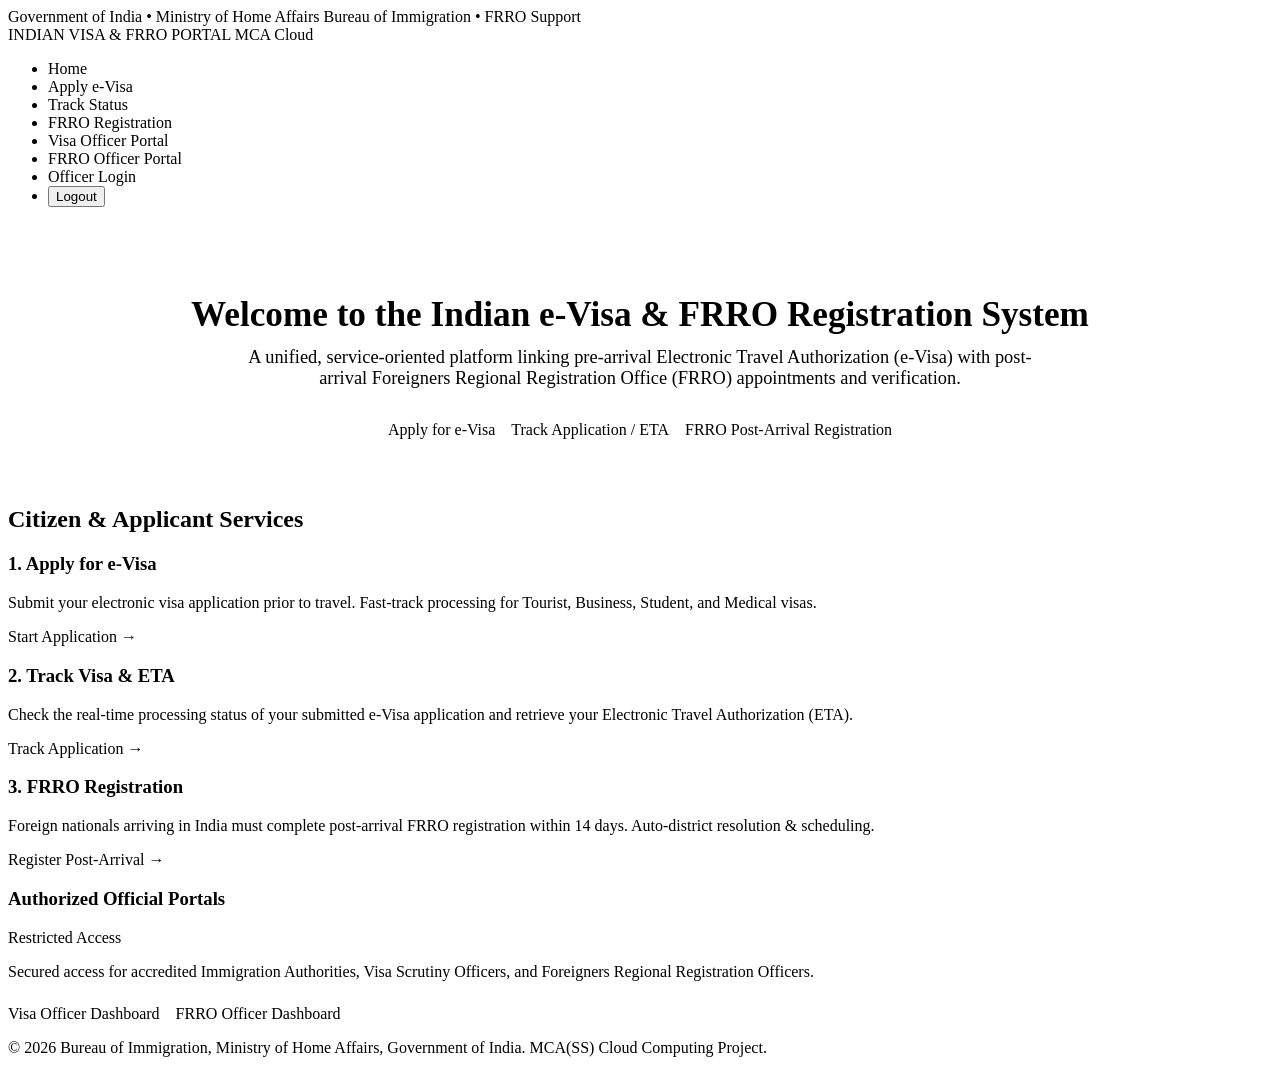
<file: web-dashboard/src/main/resources/templates/index.html>
<!DOCTYPE html>
<html xmlns:th="http://www.thymeleaf.org"
      xmlns:sec="http://www.thymeleaf.org/extras/spring-security">
<head>
    <meta charset="UTF-8">
    <meta name="viewport" content="width=device-width, initial-scale=1.0">
    <title>Indian e-Visa & FRRO Portal</title>
    <link rel="stylesheet" th:href="@{/css/style.css}">
</head>
<body>
<header>
    <div class="header-top">
        <span>Government of India &bull; Ministry of Home Affairs</span>
        <span>Bureau of Immigration &bull; FRRO Support</span>
    </div>
    <div class="navbar">
        <a th:href="@{/}" class="brand">
            <span>INDIAN VISA & FRRO PORTAL</span>
            <span class="brand-badge">MCA Cloud</span>
        </a>
        <ul class="nav-links">
            <li><a th:href="@{/}" class="active">Home</a></li>
            <li><a th:href="@{/apply}">Apply e-Visa</a></li>
            <li><a th:href="@{/track}">Track Status</a></li>
            <li><a th:href="@{/register}">FRRO Registration</a></li>
            <li sec:authorize="hasRole('VISA_OFFICER')">
                <a th:href="@{/visa-officer}">Visa Officer Portal</a>
            </li>
            <li sec:authorize="hasRole('FRRO_OFFICER')">
                <a th:href="@{/frro}">FRRO Officer Portal</a>
            </li>
            <li sec:authorize="!isAuthenticated()">
                <a th:href="@{/login}" class="btn-login">Officer Login</a>
            </li>
            <li sec:authorize="isAuthenticated()">
                <form th:action="@{/logout}" method="post" style="display:inline;">
                    <button type="submit" class="btn btn-sm btn-secondary">Logout</button>
                </form>
            </li>
        </ul>
    </div>
</header>

<main>
    <div class="card" style="text-align: center; padding: 3rem 1.5rem;">
        <h1 style="color: var(--primary); margin-bottom: 0.75rem; font-size: 2.2rem;">Welcome to the Indian e-Visa & FRRO Registration System</h1>
        <p style="color: var(--text-muted); font-size: 1.15rem; max-width: 800px; margin: 0 auto 2rem auto;">
            A unified, service-oriented platform linking pre-arrival Electronic Travel Authorization (e-Visa)
            with post-arrival Foreigners Regional Registration Office (FRRO) appointments and verification.
        </p>
        <div style="display: flex; gap: 1rem; justify-content: center; flex-wrap: wrap;">
            <a th:href="@{/apply}" class="btn btn-primary">Apply for e-Visa</a>
            <a th:href="@{/track}" class="btn btn-secondary">Track Application / ETA</a>
            <a th:href="@{/register}" class="btn btn-success">FRRO Post-Arrival Registration</a>
        </div>
    </div>

    <h2 style="color: var(--primary); margin-bottom: 1.25rem;">Citizen & Applicant Services</h2>
    <div class="grid-3">
        <div class="portal-box">
            <div>
                <h3>1. Apply for e-Visa</h3>
                <p>Submit your electronic visa application prior to travel. Fast-track processing for Tourist, Business, Student, and Medical visas.</p>
            </div>
            <a th:href="@{/apply}" class="btn btn-primary">Start Application &rarr;</a>
        </div>

        <div class="portal-box">
            <div>
                <h3>2. Track Visa & ETA</h3>
                <p>Check the real-time processing status of your submitted e-Visa application and retrieve your Electronic Travel Authorization (ETA).</p>
            </div>
            <a th:href="@{/track}" class="btn btn-secondary">Track Application &rarr;</a>
        </div>

        <div class="portal-box">
            <div>
                <h3>3. FRRO Registration</h3>
                <p>Foreign nationals arriving in India must complete post-arrival FRRO registration within 14 days. Auto-district resolution & scheduling.</p>
            </div>
            <a th:href="@{/register}" class="btn btn-success">Register Post-Arrival &rarr;</a>
        </div>
    </div>

    <div class="card">
        <div class="card-header">
            <h3 class="card-title">Authorized Official Portals</h3>
            <span class="badge badge-submitted">Restricted Access</span>
        </div>
        <p style="color: var(--text-muted); margin-bottom: 1.5rem;">
            Secured access for accredited Immigration Authorities, Visa Scrutiny Officers, and Foreigners Regional Registration Officers.
        </p>
        <div style="display: flex; gap: 1rem; flex-wrap: wrap;">
            <a th:href="@{/visa-officer}" class="btn btn-primary">Visa Officer Dashboard</a>
            <a th:href="@{/frro}" class="btn btn-secondary">FRRO Officer Dashboard</a>
        </div>
    </div>
</main>

<footer>
    <p>&copy; 2026 Bureau of Immigration, Ministry of Home Affairs, Government of India. MCA(SS) Cloud Computing Project.</p>
</footer>
</body>
</html>
</file>
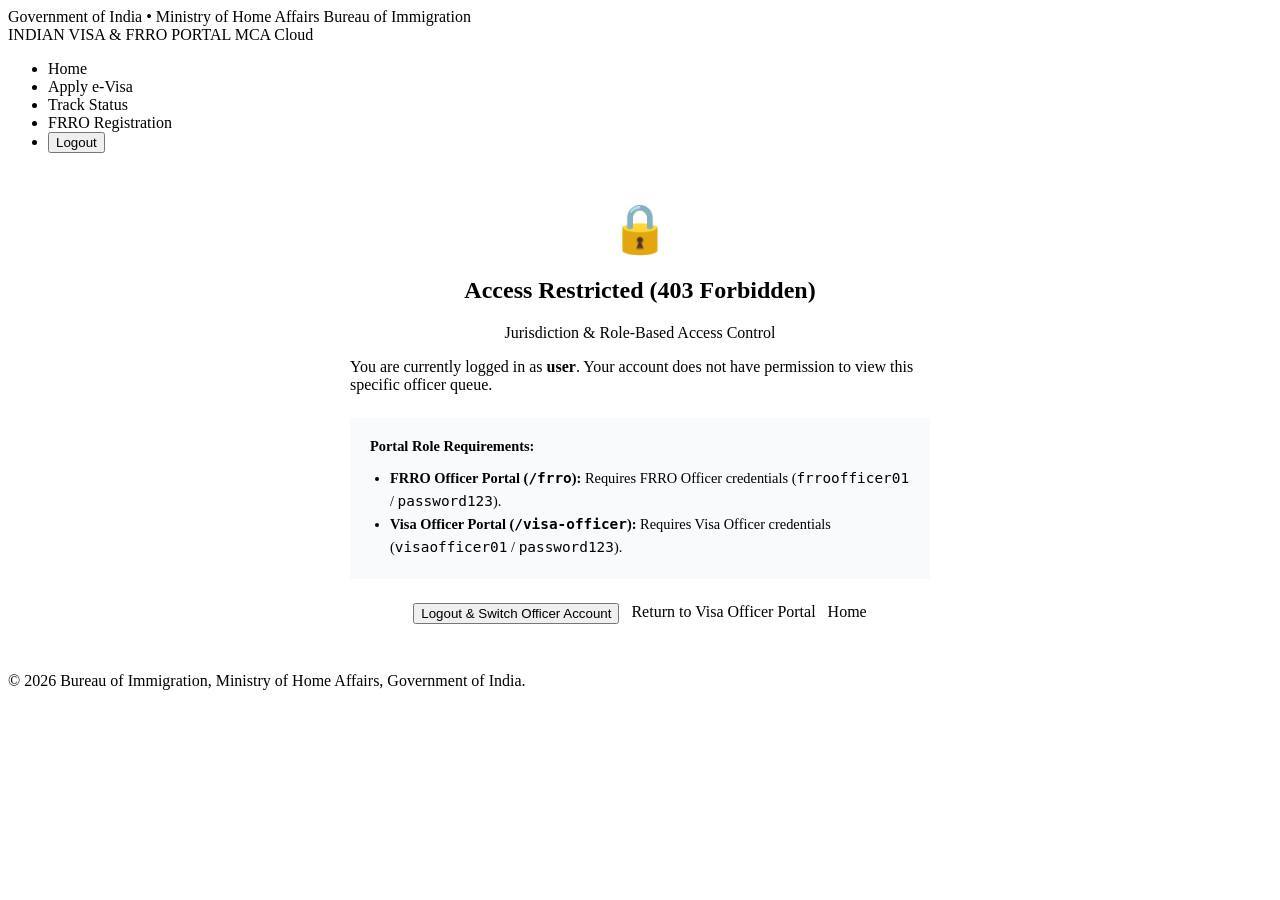
<file: web-dashboard/src/main/resources/templates/access-denied.html>
<!DOCTYPE html>
<html xmlns:th="http://www.thymeleaf.org">
<head>
    <meta charset="UTF-8">
    <meta name="viewport" content="width=device-width, initial-scale=1.0">
    <title>Access Restricted (403) — Indian Visa & FRRO Portal</title>
    <link rel="stylesheet" th:href="@{/css/style.css}">
</head>
<body>
<header>
    <div class="header-top">
        <span>Government of India &bull; Ministry of Home Affairs</span>
        <span>Bureau of Immigration</span>
    </div>
    <div class="navbar">
        <a th:href="@{/}" class="brand">
            <span>INDIAN VISA & FRRO PORTAL</span>
            <span class="brand-badge">MCA Cloud</span>
        </a>
        <ul class="nav-links">
            <li><a th:href="@{/}">Home</a></li>
            <li><a th:href="@{/apply}">Apply e-Visa</a></li>
            <li><a th:href="@{/track}">Track Status</a></li>
            <li><a th:href="@{/register}">FRRO Registration</a></li>
            <li>
                <form th:action="@{/logout}" method="post" style="display:inline;">
                    <button type="submit" class="btn btn-sm btn-secondary">Logout</button>
                </form>
            </li>
        </ul>
    </div>
</header>

<main>
    <div style="max-width: 580px; margin: 3rem auto;">
        <div class="card" style="border-top: 4px solid var(--danger);">
            <div class="card-header" style="text-align: center; display: block;">
                <div style="font-size: 3rem; margin-bottom: 0.5rem;">&#128274;</div>
                <h2 class="card-title" style="color: var(--danger);">Access Restricted (403 Forbidden)</h2>
                <p class="card-desc">Jurisdiction & Role-Based Access Control</p>
            </div>

            <div class="alert alert-danger" style="margin-bottom: 1.5rem;">
                <p style="margin: 0;">
                    You are currently logged in as <strong th:text="${username ?: 'an authorized officer'}">user</strong>.
                    Your account does not have permission to view this specific officer queue.
                </p>
            </div>

            <div style="background: #f8fafc; border: 1px solid var(--border-color); border-radius: var(--radius); padding: 1.25rem; margin-bottom: 1.5rem; font-size: 0.9rem;">
                <p style="margin: 0 0 0.75rem 0; font-weight: 600; color: var(--text-color);">Portal Role Requirements:</p>
                <ul style="margin: 0; padding-left: 1.25rem; color: var(--text-muted); line-height: 1.6;">
                    <li><strong>FRRO Officer Portal (<code>/frro</code>):</strong> Requires FRRO Officer credentials (<code>frroofficer01</code> / <code>password123</code>).</li>
                    <li><strong>Visa Officer Portal (<code>/visa-officer</code>):</strong> Requires Visa Officer credentials (<code>visaofficer01</code> / <code>password123</code>).</li>
                </ul>
            </div>

            <div style="display: flex; gap: 0.75rem; justify-content: center; flex-wrap: wrap;">
                <form th:action="@{/logout}" method="post" style="display:inline;">
                    <button type="submit" class="btn btn-primary">
                        Logout & Switch Officer Account
                    </button>
                </form>

                <a th:if="${isVisaOfficer}" th:href="@{/visa-officer}" class="btn btn-secondary">
                    Return to Visa Officer Portal
                </a>

                <a th:href="@{/}" class="btn btn-secondary">
                    Home
                </a>
            </div>
        </div>
    </div>
</main>

<footer>
    <p>&copy; 2026 Bureau of Immigration, Ministry of Home Affairs, Government of India.</p>
</footer>
</body>
</html>
</file>
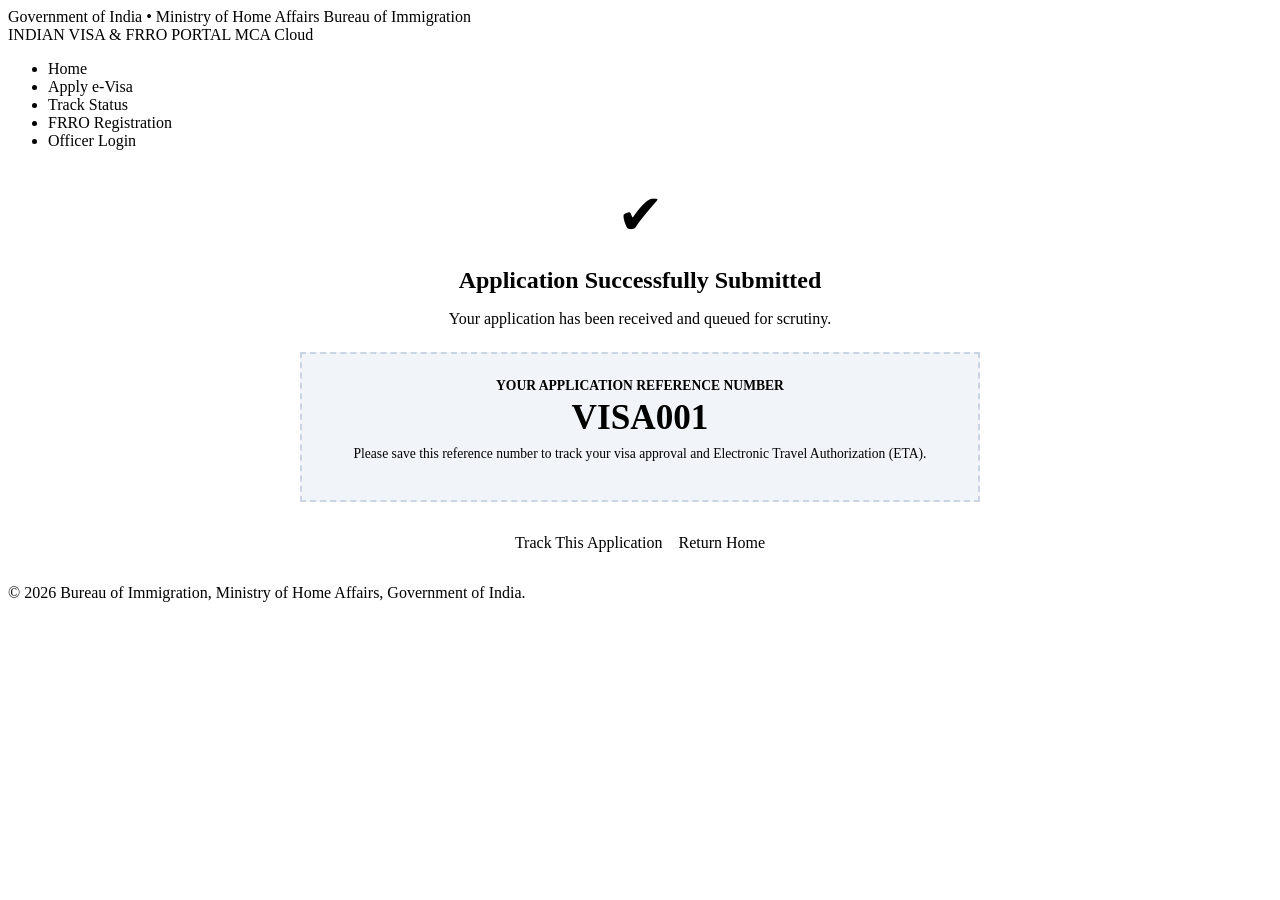
<file: web-dashboard/src/main/resources/templates/apply-success.html>
<!DOCTYPE html>
<html xmlns:th="http://www.thymeleaf.org">
<head>
    <meta charset="UTF-8">
    <meta name="viewport" content="width=device-width, initial-scale=1.0">
    <title>Application Submitted — Indian e-Visa</title>
    <link rel="stylesheet" th:href="@{/css/style.css}">
</head>
<body>
<header>
    <div class="header-top">
        <span>Government of India &bull; Ministry of Home Affairs</span>
        <span>Bureau of Immigration</span>
    </div>
    <div class="navbar">
        <a th:href="@{/}" class="brand">
            <span>INDIAN VISA & FRRO PORTAL</span>
            <span class="brand-badge">MCA Cloud</span>
        </a>
        <ul class="nav-links">
            <li><a th:href="@{/}">Home</a></li>
            <li><a th:href="@{/apply}" class="active">Apply e-Visa</a></li>
            <li><a th:href="@{/track}">Track Status</a></li>
            <li><a th:href="@{/register}">FRRO Registration</a></li>
            <li><a th:href="@{/login}" class="btn-login">Officer Login</a></li>
        </ul>
    </div>
</header>

<main>
    <div class="card" style="max-width: 680px; margin: 2rem auto; text-align: center;">
        <div style="font-size: 3.5rem; color: var(--success); margin-bottom: 1rem;">&#10004;</div>
        <h2 style="color: var(--primary); margin-bottom: 0.5rem;">Application Successfully Submitted</h2>
        <p style="color: var(--text-muted); margin-bottom: 1.5rem;" th:text="${successMessage}">
            Your application has been received and queued for scrutiny.
        </p>

        <div style="background: #f1f5f9; border: 2px dashed #cbd5e1; border-radius: var(--radius); padding: 1.5rem; margin-bottom: 2rem;">
            <div style="font-size: 0.85rem; text-transform: uppercase; color: var(--text-muted); font-weight: 700;">
                Your Application Reference Number
            </div>
            <div style="font-size: 2.2rem; font-weight: 800; color: var(--primary); margin-top: 0.25rem;" th:text="${applicationId}">
                VISA001
            </div>
            <p style="font-size: 0.85rem; color: var(--text-muted); margin-top: 0.5rem;">
                Please save this reference number to track your visa approval and Electronic Travel Authorization (ETA).
            </p>
        </div>

        <div style="display: flex; gap: 1rem; justify-content: center;">
            <a th:href="@{/track(id=${applicationId})}" class="btn btn-primary">Track This Application</a>
            <a th:href="@{/}" class="btn btn-secondary">Return Home</a>
        </div>
    </div>
</main>

<footer>
    <p>&copy; 2026 Bureau of Immigration, Ministry of Home Affairs, Government of India.</p>
</footer>
</body>
</html>
</file>
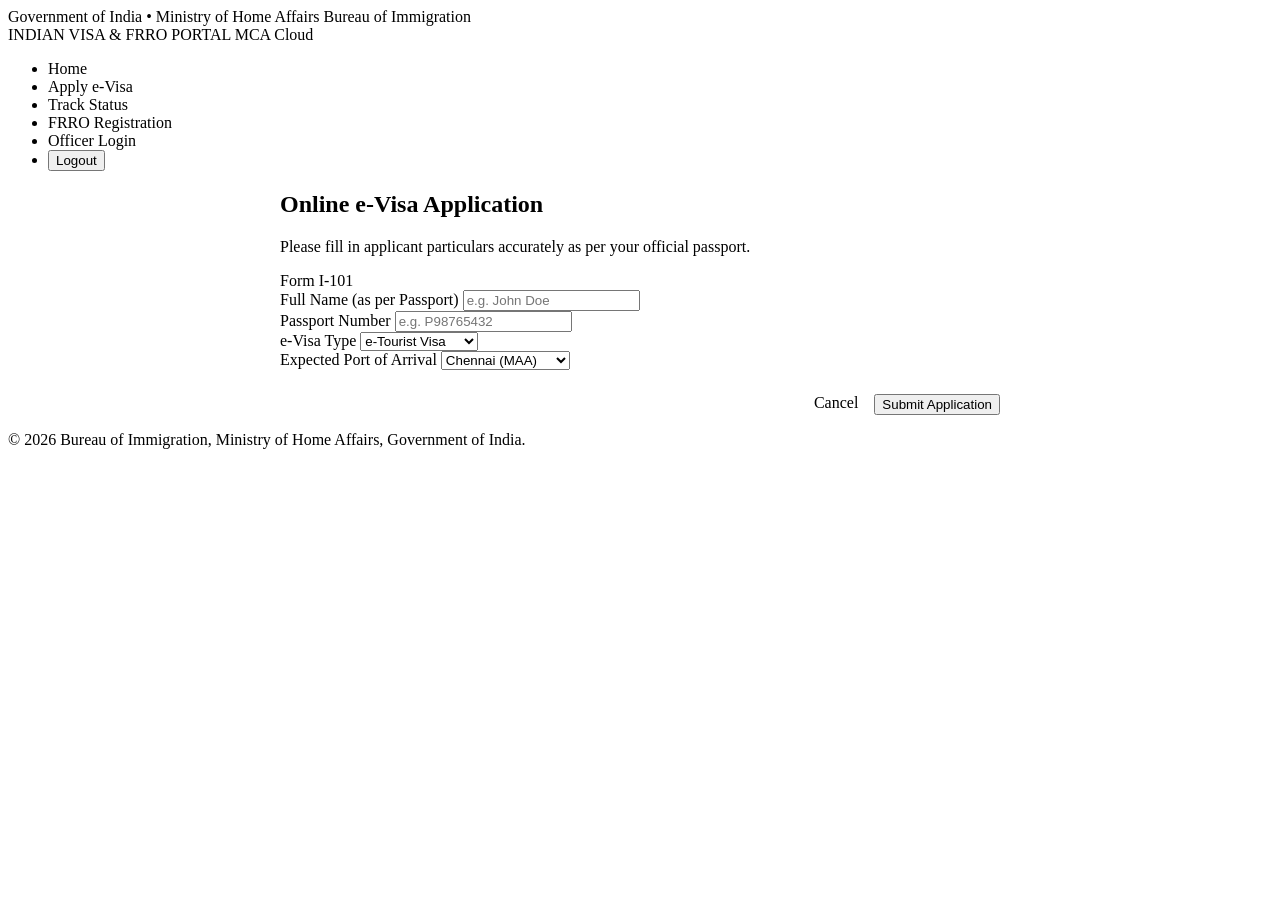
<file: web-dashboard/src/main/resources/templates/apply.html>
<!DOCTYPE html>
<html xmlns:th="http://www.thymeleaf.org"
      xmlns:sec="http://www.thymeleaf.org/extras/spring-security">
<head>
    <meta charset="UTF-8">
    <meta name="viewport" content="width=device-width, initial-scale=1.0">
    <title>Apply for Indian e-Visa</title>
    <link rel="stylesheet" th:href="@{/css/style.css}">
</head>
<body>
<header>
    <div class="header-top">
        <span>Government of India &bull; Ministry of Home Affairs</span>
        <span>Bureau of Immigration</span>
    </div>
    <div class="navbar">
        <a th:href="@{/}" class="brand">
            <span>INDIAN VISA & FRRO PORTAL</span>
            <span class="brand-badge">MCA Cloud</span>
        </a>
        <ul class="nav-links">
            <li><a th:href="@{/}">Home</a></li>
            <li><a th:href="@{/apply}" class="active">Apply e-Visa</a></li>
            <li><a th:href="@{/track}">Track Status</a></li>
            <li><a th:href="@{/register}">FRRO Registration</a></li>
            <li sec:authorize="!isAuthenticated()"><a th:href="@{/login}" class="btn-login">Officer Login</a></li>
            <li sec:authorize="isAuthenticated()">
                <form th:action="@{/logout}" method="post" style="display:inline;">
                    <button type="submit" class="btn btn-sm btn-secondary">Logout</button>
                </form>
            </li>
        </ul>
    </div>
</header>

<main>
    <div class="card" style="max-width: 720px; margin: 0 auto;">
        <div class="card-header">
            <div>
                <h2 class="card-title">Online e-Visa Application</h2>
                <p class="card-desc">Please fill in applicant particulars accurately as per your official passport.</p>
            </div>
            <span class="badge badge-submitted">Form I-101</span>
        </div>

        <div th:if="${errorMessage}" class="alert alert-danger" th:text="${errorMessage}"></div>

        <form th:action="@{/apply}" method="post">
            <div class="form-group">
                <label for="applicantName">Full Name (as per Passport)</label>
                <input type="text" id="applicantName" name="applicantName" th:value="${applicantName}"
                       class="form-control" placeholder="e.g. John Doe" required>
            </div>

            <div class="form-group">
                <label for="passportNumber">Passport Number</label>
                <input type="text" id="passportNumber" name="passportNumber" th:value="${passportNumber}"
                       class="form-control" placeholder="e.g. P98765432" required>
            </div>

            <div class="form-row">
                <div class="form-group">
                    <label for="visaType">e-Visa Type</label>
                    <select id="visaType" name="visaType" class="form-control" required>
                        <option value="TOURIST" th:selected="${visaType == 'TOURIST'}">e-Tourist Visa</option>
                        <option value="BUSINESS" th:selected="${visaType == 'BUSINESS'}">e-Business Visa</option>
                        <option value="STUDENT" th:selected="${visaType == 'STUDENT'}">e-Student Visa</option>
                        <option value="MEDICAL" th:selected="${visaType == 'MEDICAL'}">e-Medical Visa</option>
                    </select>
                </div>

                <div class="form-group">
                    <label for="portOfArrival">Expected Port of Arrival</label>
                    <select id="portOfArrival" name="portOfArrival" class="form-control" required>
                        <option value="Chennai" th:selected="${portOfArrival == 'Chennai'}">Chennai (MAA)</option>
                        <option value="Coimbatore" th:selected="${portOfArrival == 'Coimbatore'}">Coimbatore (CJB)</option>
                        <option value="Madurai" th:selected="${portOfArrival == 'Madurai'}">Madurai (IXM)</option>
                        <option value="Bengaluru" th:selected="${portOfArrival == 'Bengaluru'}">Bengaluru (BLR)</option>
                        <option value="Delhi" th:selected="${portOfArrival == 'Delhi'}">Delhi (DEL)</option>
                        <option value="Mumbai" th:selected="${portOfArrival == 'Mumbai'}">Mumbai (BOM)</option>
                    </select>
                </div>
            </div>

            <div style="margin-top: 1.5rem; display: flex; gap: 1rem; justify-content: flex-end;">
                <a th:href="@{/}" class="btn btn-secondary">Cancel</a>
                <button type="submit" class="btn btn-primary">Submit Application</button>
            </div>
        </form>
    </div>
</main>

<footer>
    <p>&copy; 2026 Bureau of Immigration, Ministry of Home Affairs, Government of India.</p>
</footer>
</body>
</html>
</file>
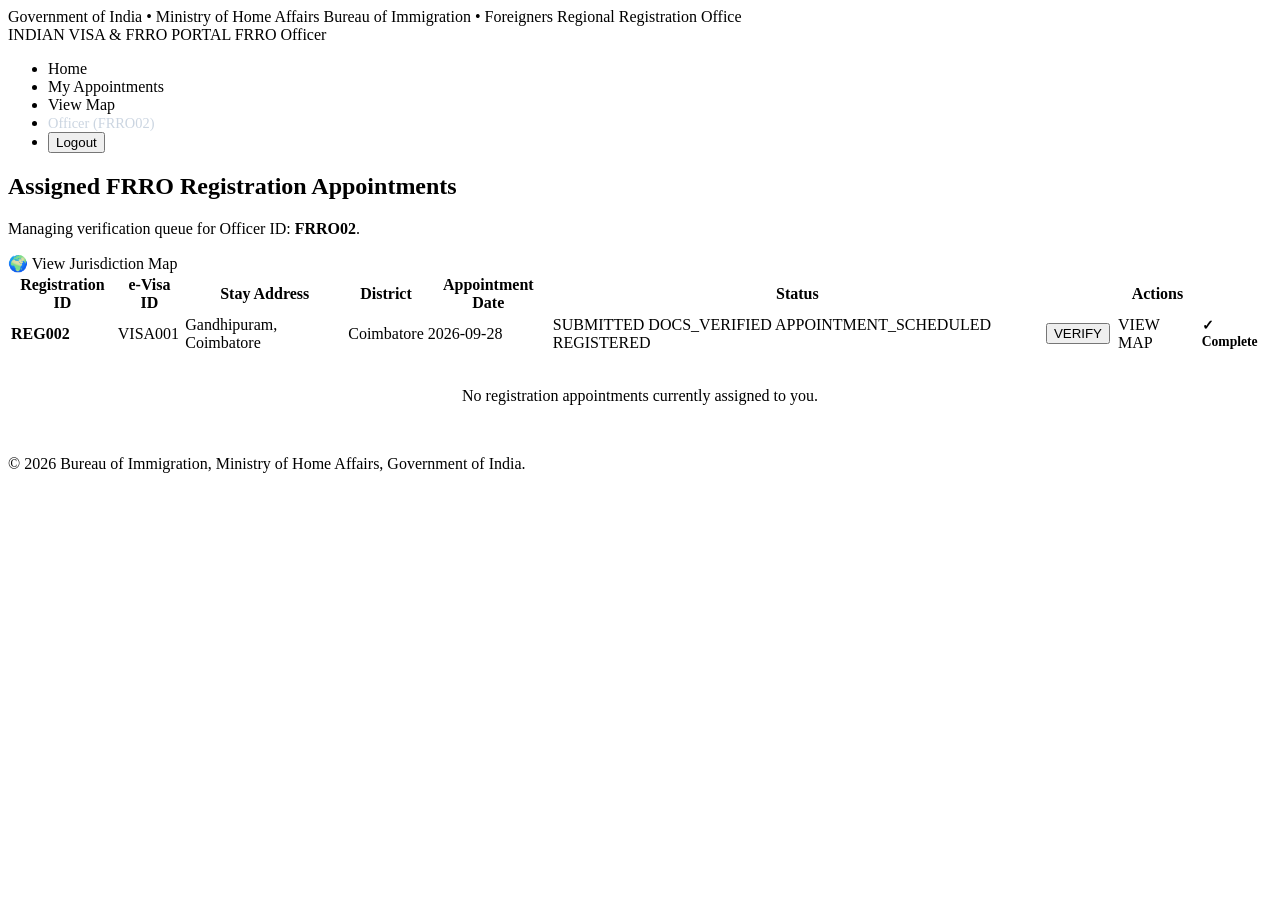
<file: web-dashboard/src/main/resources/templates/frro.html>
<!DOCTYPE html>
<html xmlns:th="http://www.thymeleaf.org"
      xmlns:sec="http://www.thymeleaf.org/extras/spring-security">
<head>
    <meta charset="UTF-8">
    <meta name="viewport" content="width=device-width, initial-scale=1.0">
    <title>FRRO Officer Portal — Appointment Verification</title>
    <link rel="stylesheet" th:href="@{/css/style.css}">
</head>
<body>
<header>
    <div class="header-top">
        <span>Government of India &bull; Ministry of Home Affairs</span>
        <span>Bureau of Immigration &bull; Foreigners Regional Registration Office</span>
    </div>
    <div class="navbar">
        <a th:href="@{/}" class="brand">
            <span>INDIAN VISA & FRRO PORTAL</span>
            <span class="brand-badge">FRRO Officer</span>
        </a>
        <ul class="nav-links">
            <li><a th:href="@{/}">Home</a></li>
            <li><a th:href="@{/frro}" class="active">My Appointments</a></li>
            <li><a th:href="@{/frro/map}">View Map</a></li>
            <li><span style="color: #cbd5e1; font-size: 0.9rem;" th:text="${officerUsername} + ' (' + ${officerId} + ')'">Officer (FRRO02)</span></li>
            <li>
                <form th:action="@{/logout}" method="post" style="display:inline;">
                    <button type="submit" class="btn btn-sm btn-secondary">Logout</button>
                </form>
            </li>
        </ul>
    </div>
</header>

<main>
    <div class="card">
        <div class="card-header">
            <div>
                <h2 class="card-title">Assigned FRRO Registration Appointments</h2>
                <p class="card-desc">
                    Managing verification queue for Officer ID: <strong th:text="${officerId}">FRRO02</strong>.
                </p>
            </div>
            <a th:href="@{/frro/map}" class="btn btn-map">
                &#127757; View Jurisdiction Map
            </a>
        </div>

        <div th:if="${successMessage}" class="alert alert-success" th:text="${successMessage}"></div>
        <div th:if="${errorMessage}" class="alert alert-danger" th:text="${errorMessage}"></div>

        <div class="table-responsive">
            <table>
                <thead>
                <tr>
                    <th>Registration ID</th>
                    <th>e-Visa ID</th>
                    <th>Stay Address</th>
                    <th>District</th>
                    <th>Appointment Date</th>
                    <th>Status</th>
                    <th>Actions</th>
                </tr>
                </thead>
                <tbody>
                <tr th:each="reg : ${registrations}">
                    <td><strong th:text="${reg.id}">REG002</strong></td>
                    <td th:text="${reg.applicationId}">VISA001</td>
                    <td th:text="${reg.address}">Gandhipuram, Coimbatore</td>
                    <td th:text="${reg.district}">Coimbatore</td>
                    <td th:text="${reg.appointmentDate}">2026-09-28</td>
                    <td>
                        <span th:if="${reg.status == 'SUBMITTED'}" class="badge badge-submitted">SUBMITTED</span>
                        <span th:if="${reg.status == 'DOCS_VERIFIED'}" class="badge badge-docs_verified">DOCS_VERIFIED</span>
                        <span th:if="${reg.status == 'APPOINTMENT_SCHEDULED'}" class="badge badge-appointment_scheduled">APPOINTMENT_SCHEDULED</span>
                        <span th:if="${reg.status == 'REGISTERED'}" class="badge badge-registered">REGISTERED</span>
                    </td>
                    <td>
                        <div style="display: flex; gap: 0.5rem; align-items: center;">
                            <form th:if="${reg.status == 'APPOINTMENT_SCHEDULED'}"
                                  th:action="@{/frro/verify}" method="post" style="display:inline;">
                                <input type="hidden" name="registrationId" th:value="${reg.id}">
                                <button type="submit" class="btn btn-sm btn-success" title="Verify documents & complete registration">
                                    VERIFY
                                </button>
                            </form>
                            <a th:if="${reg.latitude != null}"
                               th:href="@{/frro/map(registrationId=${reg.id})}"
                               class="btn btn-sm btn-map" title="View location on map">
                                VIEW MAP
                            </a>
                            <span th:if="${reg.status == 'REGISTERED'}" style="color: var(--success); font-size: 0.85rem; font-weight: 600;">
                                &#10003; Complete
                            </span>
                        </div>
                    </td>
                </tr>
                <tr th:if="${registrations == null || registrations.isEmpty()}">
                    <td colspan="7" style="text-align: center; color: var(--text-muted); padding: 2rem;">
                        No registration appointments currently assigned to you.
                    </td>
                </tr>
                </tbody>
            </table>
        </div>
    </div>
</main>

<footer>
    <p>&copy; 2026 Bureau of Immigration, Ministry of Home Affairs, Government of India.</p>
</footer>
</body>
</html>
</file>
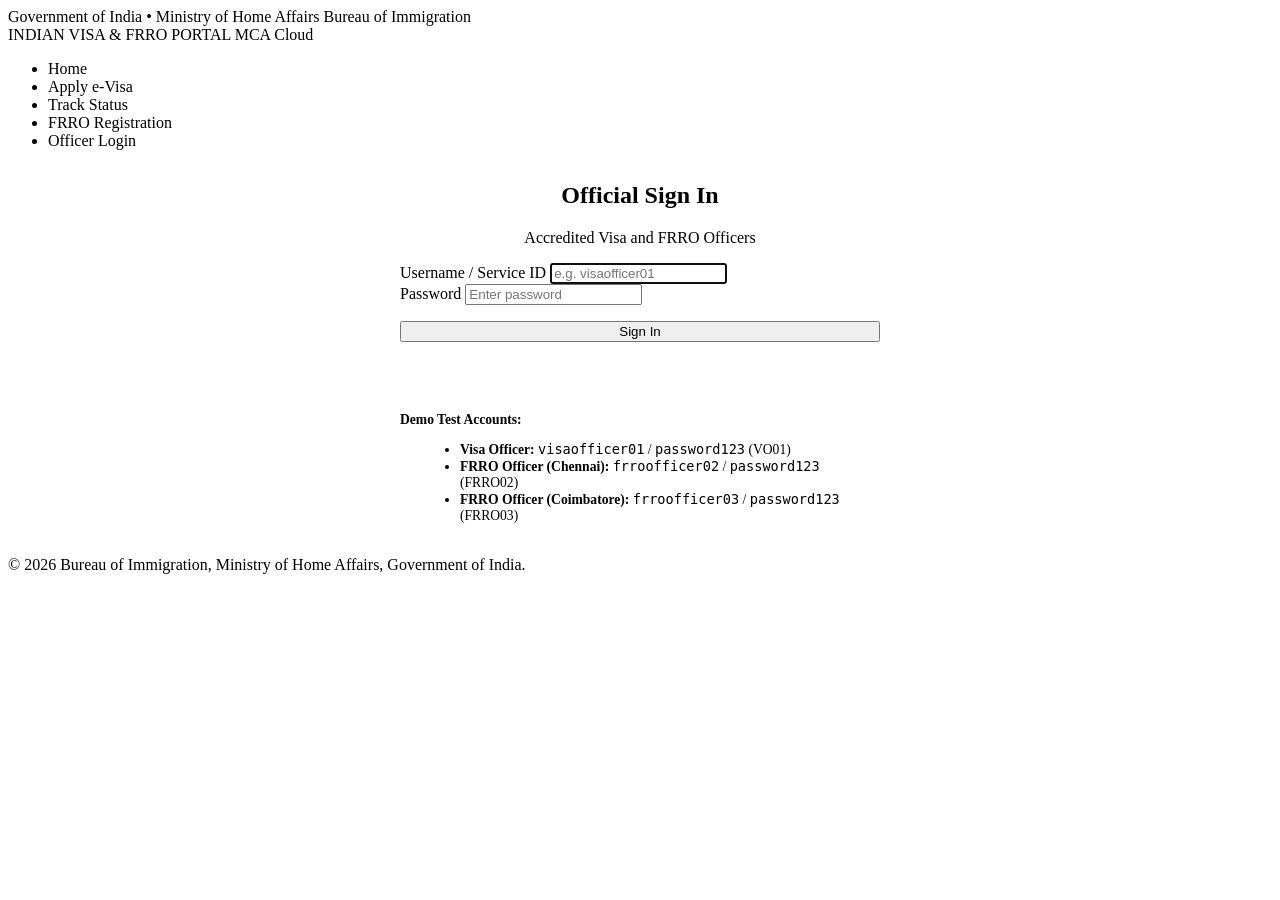
<file: web-dashboard/src/main/resources/templates/login.html>
<!DOCTYPE html>
<html xmlns:th="http://www.thymeleaf.org">
<head>
    <meta charset="UTF-8">
    <meta name="viewport" content="width=device-width, initial-scale=1.0">
    <title>Officer Login — Indian Visa & FRRO Portal</title>
    <link rel="stylesheet" th:href="@{/css/style.css}">
</head>
<body>
<header>
    <div class="header-top">
        <span>Government of India &bull; Ministry of Home Affairs</span>
        <span>Bureau of Immigration</span>
    </div>
    <div class="navbar">
        <a th:href="@{/}" class="brand">
            <span>INDIAN VISA & FRRO PORTAL</span>
            <span class="brand-badge">MCA Cloud</span>
        </a>
        <ul class="nav-links">
            <li><a th:href="@{/}">Home</a></li>
            <li><a th:href="@{/apply}">Apply e-Visa</a></li>
            <li><a th:href="@{/track}">Track Status</a></li>
            <li><a th:href="@{/register}">FRRO Registration</a></li>
            <li><a th:href="@{/login}" class="active btn-login">Officer Login</a></li>
        </ul>
    </div>
</header>

<main>
    <div style="max-width: 480px; margin: 2rem auto;">
        <div class="card">
            <div class="card-header" style="text-align: center; display: block;">
                <h2 class="card-title">Official Sign In</h2>
                <p class="card-desc">Accredited Visa and FRRO Officers</p>
            </div>

            <div th:if="${errorMessage}" class="alert alert-danger" th:text="${errorMessage}"></div>
            <div th:if="${successMessage}" class="alert alert-success" th:text="${successMessage}"></div>

            <form th:action="@{/login}" method="post">
                <div class="form-group">
                    <label for="username">Username / Service ID</label>
                    <input type="text" id="username" name="username" class="form-control" required autofocus placeholder="e.g. visaofficer01">
                </div>

                <div class="form-group">
                    <label for="password">Password</label>
                    <input type="password" id="password" name="password" class="form-control" required placeholder="Enter password">
                </div>

                <button type="submit" class="btn btn-primary" style="width: 100%; margin-top: 1rem;">Sign In</button>
            </form>

            <div style="margin-top: 2rem; padding-top: 1.5rem; border-top: 1px dashed var(--border-color); font-size: 0.85rem; color: var(--text-muted);">
                <p><strong>Demo Test Accounts:</strong></p>
                <ul style="margin: 0.5rem 0 0 1.25rem;">
                    <li><strong>Visa Officer:</strong> <code>visaofficer01</code> / <code>password123</code> (VO01)</li>
                    <li><strong>FRRO Officer (Chennai):</strong> <code>frroofficer02</code> / <code>password123</code> (FRRO02)</li>
                    <li><strong>FRRO Officer (Coimbatore):</strong> <code>frroofficer03</code> / <code>password123</code> (FRRO03)</li>
                </ul>
            </div>
        </div>
    </div>
</main>

<footer>
    <p>&copy; 2026 Bureau of Immigration, Ministry of Home Affairs, Government of India.</p>
</footer>
</body>
</html>
</file>
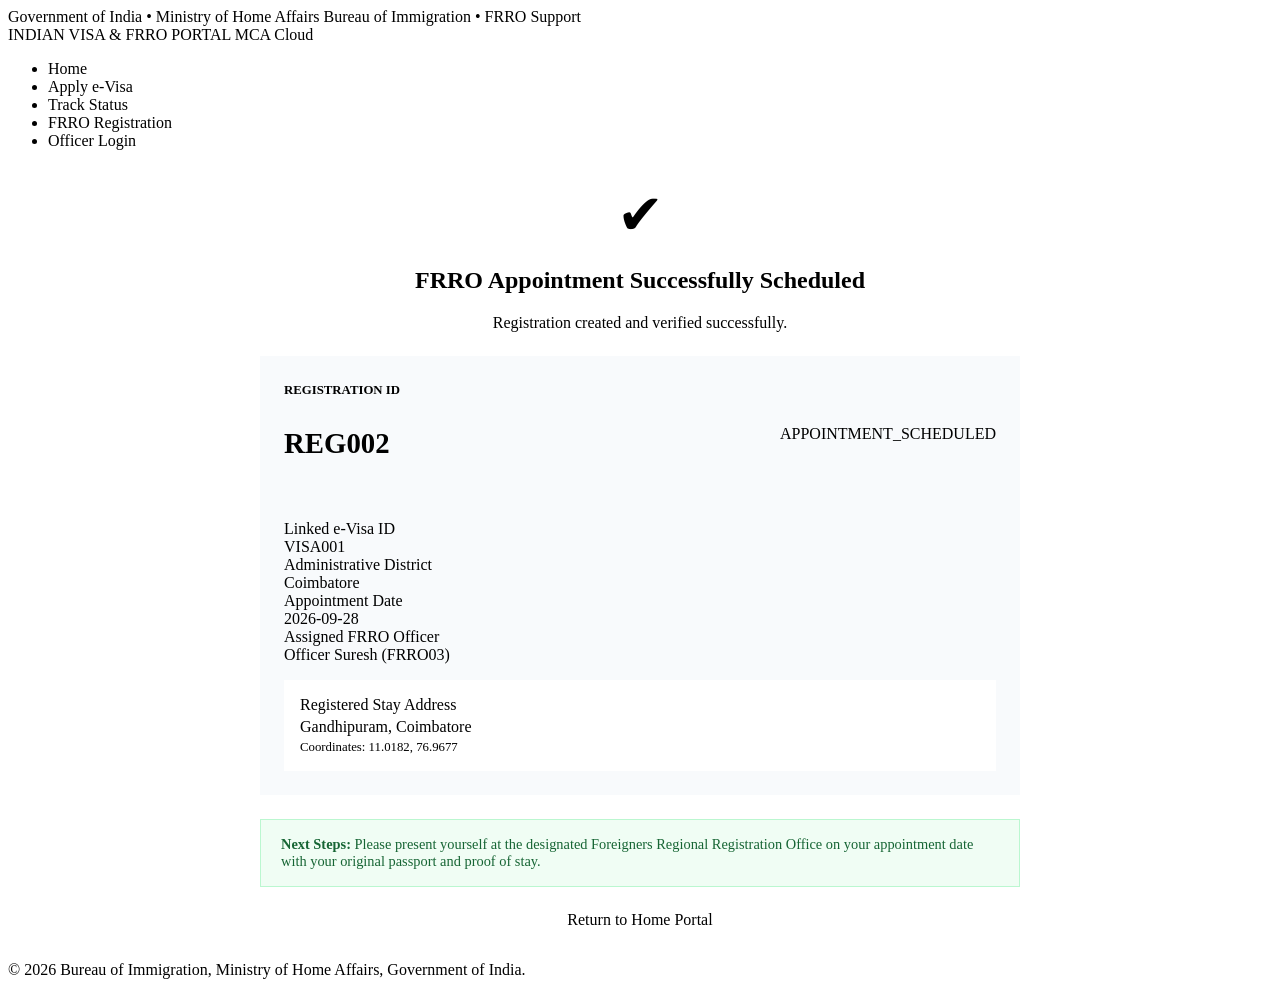
<file: web-dashboard/src/main/resources/templates/register-success.html>
<!DOCTYPE html>
<html xmlns:th="http://www.thymeleaf.org">
<head>
    <meta charset="UTF-8">
    <meta name="viewport" content="width=device-width, initial-scale=1.0">
    <title>Registration Scheduled — FRRO Portal</title>
    <link rel="stylesheet" th:href="@{/css/style.css}">
</head>
<body>
<header>
    <div class="header-top">
        <span>Government of India &bull; Ministry of Home Affairs</span>
        <span>Bureau of Immigration &bull; FRRO Support</span>
    </div>
    <div class="navbar">
        <a th:href="@{/}" class="brand">
            <span>INDIAN VISA & FRRO PORTAL</span>
            <span class="brand-badge">MCA Cloud</span>
        </a>
        <ul class="nav-links">
            <li><a th:href="@{/}">Home</a></li>
            <li><a th:href="@{/apply}">Apply e-Visa</a></li>
            <li><a th:href="@{/track}">Track Status</a></li>
            <li><a th:href="@{/register}" class="active">FRRO Registration</a></li>
            <li><a th:href="@{/login}" class="btn-login">Officer Login</a></li>
        </ul>
    </div>
</header>

<main>
    <div class="card" style="max-width: 760px; margin: 2rem auto;">
        <div style="text-align: center; margin-bottom: 1.5rem;">
            <div style="font-size: 3.5rem; color: var(--success); margin-bottom: 0.5rem;">&#10004;</div>
            <h2 style="color: var(--primary);">FRRO Appointment Successfully Scheduled</h2>
            <p style="color: var(--text-muted);" th:text="${successMessage}">
                Registration created and verified successfully.
            </p>
        </div>

        <div style="background: #f8fafc; border: 1px solid var(--border-color); border-radius: var(--radius); padding: 1.5rem; margin-bottom: 1.5rem;">
            <div style="display: flex; justify-content: space-between; align-items: center; border-bottom: 1px solid var(--border-color); padding-bottom: 1rem; margin-bottom: 1rem;">
                <div>
                    <span style="font-size: 0.8rem; text-transform: uppercase; color: var(--text-muted); font-weight: 700;">Registration ID</span>
                    <h3 style="color: var(--primary); font-size: 1.8rem;" th:text="${registration.id}">REG002</h3>
                </div>
                <span class="badge badge-appointment_scheduled" th:text="${registration.status}">APPOINTMENT_SCHEDULED</span>
            </div>

            <div class="details-grid">
                <div class="details-item">
                    <div class="details-label">Linked e-Visa ID</div>
                    <div class="details-value" th:text="${registration.applicationId}">VISA001</div>
                </div>

                <div class="details-item">
                    <div class="details-label">Administrative District</div>
                    <div class="details-value" th:text="${registration.district}">Coimbatore</div>
                </div>

                <div class="details-item">
                    <div class="details-label">Appointment Date</div>
                    <div class="details-value" style="color: var(--primary);" th:text="${registration.appointmentDate}">2026-09-28</div>
                </div>

                <div class="details-item">
                    <div class="details-label">Assigned FRRO Officer</div>
                    <div class="details-value" th:text="${registration.officerName != null ? registration.officerName + ' (' + registration.assignedOfficer + ')' : registration.assignedOfficer}">
                        Officer Suresh (FRRO03)
                    </div>
                </div>
            </div>

            <div style="margin-top: 1rem; padding: 1rem; background: #ffffff; border: 1px solid var(--border-color); border-radius: var(--radius);">
                <div class="details-label">Registered Stay Address</div>
                <div style="font-size: 1rem; font-weight: 500; margin-top: 0.25rem;" th:text="${registration.address}">
                    Gandhipuram, Coimbatore
                </div>
                <div th:if="${registration.latitude != null}" style="font-size: 0.8rem; color: var(--text-muted); margin-top: 0.25rem;">
                    Coordinates: <span th:text="${registration.latitude}">11.0182</span>, <span th:text="${registration.longitude}">76.9677</span>
                </div>
            </div>
        </div>

        <div style="background: #f0fdf4; border: 1px solid #bbf7d0; border-radius: var(--radius); padding: 1rem 1.25rem; font-size: 0.9rem; color: #166534; margin-bottom: 1.5rem;">
            <strong>Next Steps:</strong> Please present yourself at the designated Foreigners Regional Registration Office on your appointment date with your original passport and proof of stay.
        </div>

        <div style="text-align: center;">
            <a th:href="@{/}" class="btn btn-primary">Return to Home Portal</a>
        </div>
    </div>
</main>

<footer>
    <p>&copy; 2026 Bureau of Immigration, Ministry of Home Affairs, Government of India.</p>
</footer>
</body>
</html>
</file>
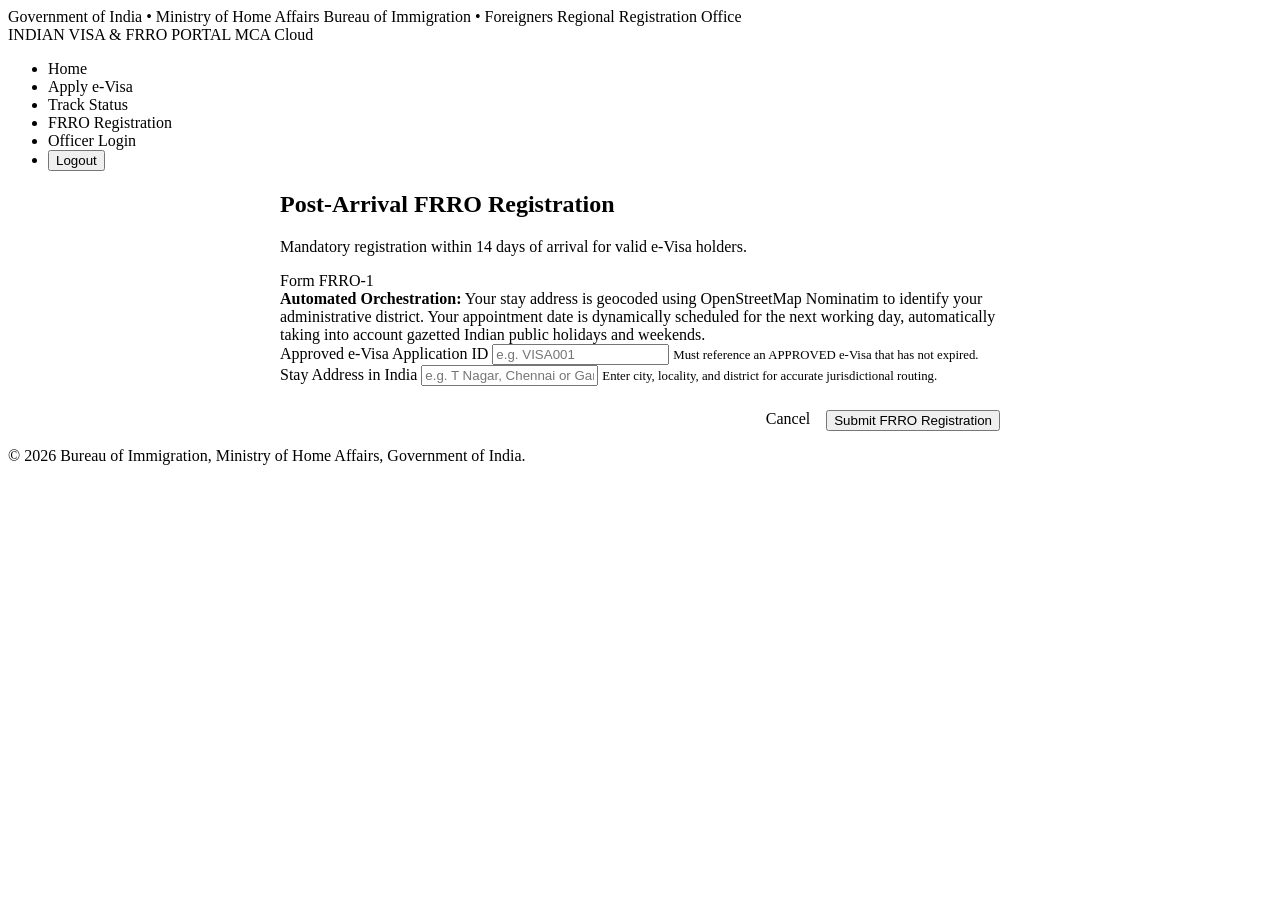
<file: web-dashboard/src/main/resources/templates/register.html>
<!DOCTYPE html>
<html xmlns:th="http://www.thymeleaf.org"
      xmlns:sec="http://www.thymeleaf.org/extras/spring-security">
<head>
    <meta charset="UTF-8">
    <meta name="viewport" content="width=device-width, initial-scale=1.0">
    <title>Post-Arrival FRRO Registration</title>
    <link rel="stylesheet" th:href="@{/css/style.css}">
</head>
<body>
<header>
    <div class="header-top">
        <span>Government of India &bull; Ministry of Home Affairs</span>
        <span>Bureau of Immigration &bull; Foreigners Regional Registration Office</span>
    </div>
    <div class="navbar">
        <a th:href="@{/}" class="brand">
            <span>INDIAN VISA & FRRO PORTAL</span>
            <span class="brand-badge">MCA Cloud</span>
        </a>
        <ul class="nav-links">
            <li><a th:href="@{/}">Home</a></li>
            <li><a th:href="@{/apply}">Apply e-Visa</a></li>
            <li><a th:href="@{/track}">Track Status</a></li>
            <li><a th:href="@{/register}" class="active">FRRO Registration</a></li>
            <li sec:authorize="!isAuthenticated()"><a th:href="@{/login}" class="btn-login">Officer Login</a></li>
            <li sec:authorize="isAuthenticated()">
                <form th:action="@{/logout}" method="post" style="display:inline;">
                    <button type="submit" class="btn btn-sm btn-secondary">Logout</button>
                </form>
            </li>
        </ul>
    </div>
</header>

<main>
    <div class="card" style="max-width: 720px; margin: 0 auto;">
        <div class="card-header">
            <div>
                <h2 class="card-title">Post-Arrival FRRO Registration</h2>
                <p class="card-desc">Mandatory registration within 14 days of arrival for valid e-Visa holders.</p>
            </div>
            <span class="badge badge-submitted">Form FRRO-1</span>
        </div>

        <div th:if="${errorMessage}" class="alert alert-danger" th:text="${errorMessage}"></div>

        <div class="alert alert-info">
            <strong>Automated Orchestration:</strong> Your stay address is geocoded using OpenStreetMap Nominatim to identify your administrative district. Your appointment date is dynamically scheduled for the next working day, automatically taking into account gazetted Indian public holidays and weekends.
        </div>

        <form th:action="@{/register}" method="post">
            <div class="form-group">
                <label for="applicationId">Approved e-Visa Application ID</label>
                <input type="text" id="applicationId" name="applicationId" th:value="${applicationId}"
                       class="form-control" placeholder="e.g. VISA001" required>
                <small style="color: var(--text-muted); font-size: 0.8rem;">
                    Must reference an APPROVED e-Visa that has not expired.
                </small>
            </div>

            <div class="form-group">
                <label for="address">Stay Address in India</label>
                <input type="text" id="address" name="address" th:value="${address}"
                       class="form-control" placeholder="e.g. T Nagar, Chennai or Gandhipuram, Coimbatore" required>
                <small style="color: var(--text-muted); font-size: 0.8rem;">
                    Enter city, locality, and district for accurate jurisdictional routing.
                </small>
            </div>

            <div style="margin-top: 1.5rem; display: flex; gap: 1rem; justify-content: flex-end;">
                <a th:href="@{/}" class="btn btn-secondary">Cancel</a>
                <button type="submit" class="btn btn-success">Submit FRRO Registration</button>
            </div>
        </form>
    </div>
</main>

<footer>
    <p>&copy; 2026 Bureau of Immigration, Ministry of Home Affairs, Government of India.</p>
</footer>
</body>
</html>
</file>
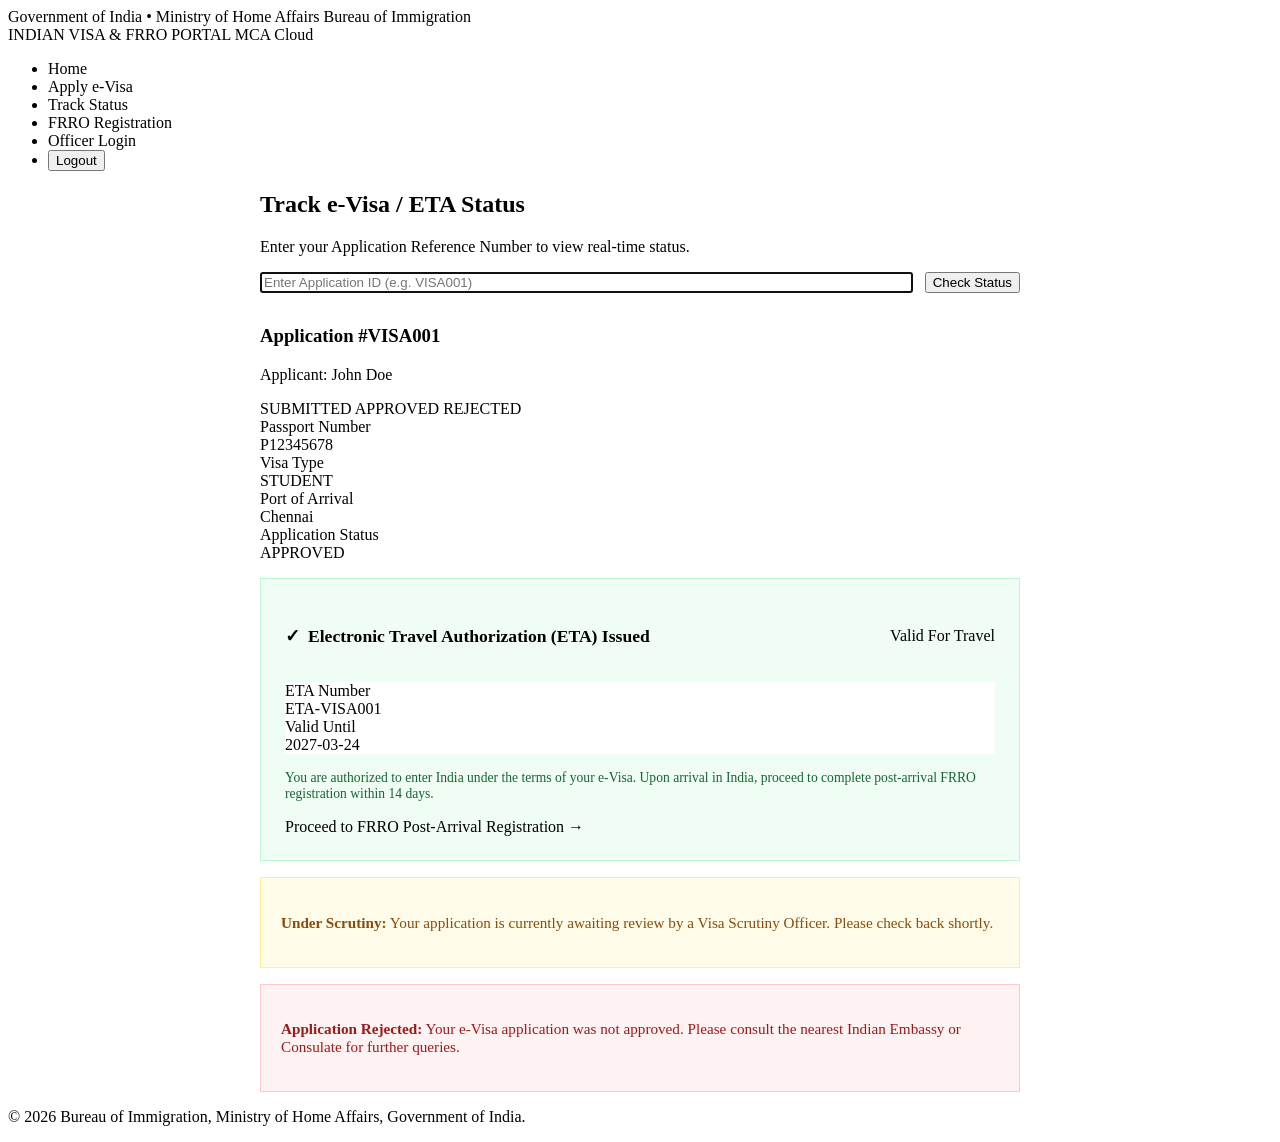
<file: web-dashboard/src/main/resources/templates/track.html>
<!DOCTYPE html>
<html xmlns:th="http://www.thymeleaf.org"
      xmlns:sec="http://www.thymeleaf.org/extras/spring-security">
<head>
    <meta charset="UTF-8">
    <meta name="viewport" content="width=device-width, initial-scale=1.0">
    <title>Track Visa Application & ETA</title>
    <link rel="stylesheet" th:href="@{/css/style.css}">
</head>
<body>
<header>
    <div class="header-top">
        <span>Government of India &bull; Ministry of Home Affairs</span>
        <span>Bureau of Immigration</span>
    </div>
    <div class="navbar">
        <a th:href="@{/}" class="brand">
            <span>INDIAN VISA & FRRO PORTAL</span>
            <span class="brand-badge">MCA Cloud</span>
        </a>
        <ul class="nav-links">
            <li><a th:href="@{/}">Home</a></li>
            <li><a th:href="@{/apply}">Apply e-Visa</a></li>
            <li><a th:href="@{/track}" class="active">Track Status</a></li>
            <li><a th:href="@{/register}">FRRO Registration</a></li>
            <li sec:authorize="!isAuthenticated()"><a th:href="@{/login}" class="btn-login">Officer Login</a></li>
            <li sec:authorize="isAuthenticated()">
                <form th:action="@{/logout}" method="post" style="display:inline;">
                    <button type="submit" class="btn btn-sm btn-secondary">Logout</button>
                </form>
            </li>
        </ul>
    </div>
</header>

<main>
    <div class="card" style="max-width: 760px; margin: 0 auto 2rem auto;">
        <div class="card-header">
            <div>
                <h2 class="card-title">Track e-Visa / ETA Status</h2>
                <p class="card-desc">Enter your Application Reference Number to view real-time status.</p>
            </div>
        </div>

        <div th:if="${errorMessage}" class="alert alert-danger" th:text="${errorMessage}"></div>

        <form th:action="@{/track}" method="get" style="display: flex; gap: 0.75rem;">
            <input type="text" name="id" class="form-control" placeholder="Enter Application ID (e.g. VISA001)"
                   th:value="${searchId}" required autofocus style="flex: 1;">
            <button type="submit" class="btn btn-primary">Check Status</button>
        </form>
    </div>

    <!-- Application Details Card -->
    <div th:if="${visaApp}" class="card" style="max-width: 760px; margin: 0 auto;">
        <div class="card-header">
            <div>
                <h3 class="card-title" th:text="'Application #' + ${visaApp.id}">Application #VISA001</h3>
                <p class="card-desc" th:text="'Applicant: ' + ${visaApp.applicantName}">Applicant: John Doe</p>
            </div>
            <div>
                <span th:if="${visaApp.status == 'SUBMITTED'}" class="badge badge-submitted">SUBMITTED</span>
                <span th:if="${visaApp.status == 'APPROVED'}" class="badge badge-approved">APPROVED</span>
                <span th:if="${visaApp.status == 'REJECTED'}" class="badge badge-rejected">REJECTED</span>
            </div>
        </div>

        <div class="details-grid">
            <div class="details-item">
                <div class="details-label">Passport Number</div>
                <div class="details-value" th:text="${visaApp.passportNumber}">P12345678</div>
            </div>
            <div class="details-item">
                <div class="details-label">Visa Type</div>
                <div class="details-value" th:text="${visaApp.visaType}">STUDENT</div>
            </div>
            <div class="details-item">
                <div class="details-label">Port of Arrival</div>
                <div class="details-value" th:text="${visaApp.portOfArrival}">Chennai</div>
            </div>
            <div class="details-item">
                <div class="details-label">Application Status</div>
                <div class="details-value" th:text="${visaApp.status}">APPROVED</div>
            </div>
        </div>

        <!-- Electronic Travel Authorization Section -->
        <div th:if="${visaApp.status == 'APPROVED'}"
             style="background: #f0fdf4; border: 1px solid #bbf7d0; border-radius: var(--radius); padding: 1.5rem; margin-top: 1rem;">
            <div style="display: flex; justify-content: space-between; align-items: center; margin-bottom: 0.75rem;">
                <h4 style="color: var(--success); font-size: 1.1rem; display: flex; align-items: center; gap: 0.5rem;">
                    <span>&#10003;</span> Electronic Travel Authorization (ETA) Issued
                </h4>
                <span class="badge badge-approved">Valid For Travel</span>
            </div>
            <div class="details-grid" style="margin: 0.5rem 0 1rem 0;">
                <div class="details-item" style="background: #ffffff;">
                    <div class="details-label">ETA Number</div>
                    <div class="details-value" style="color: var(--success);" th:text="${visaApp.etaNumber}">ETA-VISA001</div>
                </div>
                <div class="details-item" style="background: #ffffff;">
                    <div class="details-label">Valid Until</div>
                    <div class="details-value" th:text="${visaApp.validUntil}">2027-03-24</div>
                </div>
            </div>
            <p style="font-size: 0.85rem; color: #166534; margin-bottom: 1rem;">
                You are authorized to enter India under the terms of your e-Visa. Upon arrival in India, proceed to complete post-arrival FRRO registration within 14 days.
            </p>
            <a th:href="@{/register(applicationId=${visaApp.id})}" class="btn btn-success">
                Proceed to FRRO Post-Arrival Registration &rarr;
            </a>
        </div>

        <div th:if="${visaApp.status == 'SUBMITTED'}"
             style="background: #fefce8; border: 1px solid #fef08a; border-radius: var(--radius); padding: 1.25rem; margin-top: 1rem;">
            <p style="color: #854d0e; font-size: 0.95rem;">
                <strong>Under Scrutiny:</strong> Your application is currently awaiting review by a Visa Scrutiny Officer. Please check back shortly.
            </p>
        </div>

        <div th:if="${visaApp.status == 'REJECTED'}"
             style="background: #fef2f2; border: 1px solid #fecaca; border-radius: var(--radius); padding: 1.25rem; margin-top: 1rem;">
            <p style="color: #991b1b; font-size: 0.95rem;">
                <strong>Application Rejected:</strong> Your e-Visa application was not approved. Please consult the nearest Indian Embassy or Consulate for further queries.
            </p>
        </div>
    </div>
</main>

<footer>
    <p>&copy; 2026 Bureau of Immigration, Ministry of Home Affairs, Government of India.</p>
</footer>
</body>
</html>
</file>
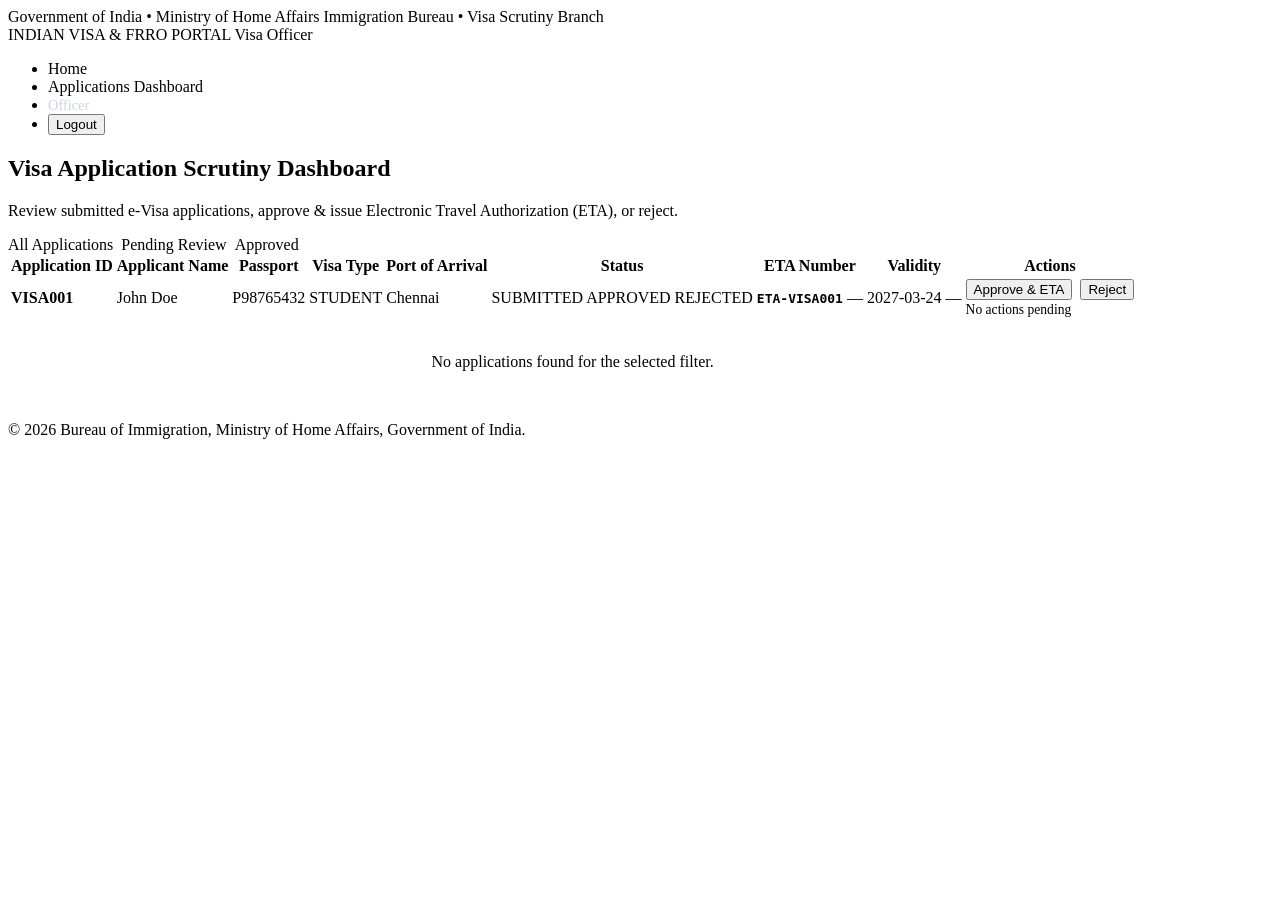
<file: web-dashboard/src/main/resources/templates/visa-officer.html>
<!DOCTYPE html>
<html xmlns:th="http://www.thymeleaf.org"
      xmlns:sec="http://www.thymeleaf.org/extras/spring-security">
<head>
    <meta charset="UTF-8">
    <meta name="viewport" content="width=device-width, initial-scale=1.0">
    <title>Visa Officer Portal — Scrutiny & Approval</title>
    <link rel="stylesheet" th:href="@{/css/style.css}">
</head>
<body>
<header>
    <div class="header-top">
        <span>Government of India &bull; Ministry of Home Affairs</span>
        <span>Immigration Bureau &bull; Visa Scrutiny Branch</span>
    </div>
    <div class="navbar">
        <a th:href="@{/}" class="brand">
            <span>INDIAN VISA & FRRO PORTAL</span>
            <span class="brand-badge">Visa Officer</span>
        </a>
        <ul class="nav-links">
            <li><a th:href="@{/}">Home</a></li>
            <li><a th:href="@{/visa-officer}" class="active">Applications Dashboard</a></li>
            <li><span style="color: #cbd5e1; font-size: 0.9rem;" sec:authentication="name">Officer</span></li>
            <li>
                <form th:action="@{/logout}" method="post" style="display:inline;">
                    <button type="submit" class="btn btn-sm btn-secondary">Logout</button>
                </form>
            </li>
        </ul>
    </div>
</header>

<main>
    <div class="card">
        <div class="card-header">
            <div>
                <h2 class="card-title">Visa Application Scrutiny Dashboard</h2>
                <p class="card-desc">Review submitted e-Visa applications, approve & issue Electronic Travel Authorization (ETA), or reject.</p>
            </div>
            <div style="display: flex; gap: 0.5rem;">
                <a th:href="@{/visa-officer}"
                   class="btn btn-sm"
                   th:classappend="${selectedStatus == null || selectedStatus == ''} ? 'btn-primary' : 'btn-secondary'">
                    All Applications
                </a>
                <a th:href="@{/visa-officer(status='SUBMITTED')}"
                   class="btn btn-sm"
                   th:classappend="${selectedStatus == 'SUBMITTED'} ? 'btn-primary' : 'btn-secondary'">
                    Pending Review
                </a>
                <a th:href="@{/visa-officer(status='APPROVED')}"
                   class="btn btn-sm"
                   th:classappend="${selectedStatus == 'APPROVED'} ? 'btn-primary' : 'btn-secondary'">
                    Approved
                </a>
            </div>
        </div>

        <div th:if="${successMessage}" class="alert alert-success" th:text="${successMessage}"></div>
        <div th:if="${errorMessage}" class="alert alert-danger" th:text="${errorMessage}"></div>
        <div th:if="${infoMessage}" class="alert alert-info" th:text="${infoMessage}"></div>

        <div class="table-responsive">
            <table>
                <thead>
                <tr>
                    <th>Application ID</th>
                    <th>Applicant Name</th>
                    <th>Passport</th>
                    <th>Visa Type</th>
                    <th>Port of Arrival</th>
                    <th>Status</th>
                    <th>ETA Number</th>
                    <th>Validity</th>
                    <th>Actions</th>
                </tr>
                </thead>
                <tbody>
                <tr th:each="app : ${applications}">
                    <td><strong th:text="${app.id}">VISA001</strong></td>
                    <td th:text="${app.applicantName}">John Doe</td>
                    <td th:text="${app.passportNumber}">P98765432</td>
                    <td th:text="${app.visaType}">STUDENT</td>
                    <td th:text="${app.portOfArrival}">Chennai</td>
                    <td>
                        <span th:if="${app.status == 'SUBMITTED'}" class="badge badge-submitted">SUBMITTED</span>
                        <span th:if="${app.status == 'APPROVED'}" class="badge badge-approved">APPROVED</span>
                        <span th:if="${app.status == 'REJECTED'}" class="badge badge-rejected">REJECTED</span>
                    </td>
                    <td>
                        <span th:if="${app.etaNumber != null}" style="font-family: monospace; font-weight: bold; color: var(--success);"
                              th:text="${app.etaNumber}">ETA-VISA001</span>
                        <span th:if="${app.etaNumber == null}" style="color: var(--text-muted);">&mdash;</span>
                    </td>
                    <td>
                        <span th:if="${app.validUntil != null}" th:text="${app.validUntil}">2027-03-24</span>
                        <span th:if="${app.validUntil == null}" style="color: var(--text-muted);">&mdash;</span>
                    </td>
                    <td>
                        <div th:if="${app.status == 'SUBMITTED'}" style="display: flex; gap: 0.5rem;">
                            <form th:action="@{/visa-officer/approve}" method="post" style="display:inline;">
                                <input type="hidden" name="applicationId" th:value="${app.id}">
                                <button type="submit" class="btn btn-sm btn-success" title="Approve and Issue ETA">
                                    Approve &amp; ETA
                                </button>
                            </form>
                            <form th:action="@{/visa-officer/reject}" method="post" style="display:inline;">
                                <input type="hidden" name="applicationId" th:value="${app.id}">
                                <button type="submit" class="btn btn-sm btn-danger" onclick="return confirm('Are you sure you want to REJECT this application?');">
                                    Reject
                                </button>
                            </form>
                        </div>
                        <span th:if="${app.status != 'SUBMITTED'}" style="color: var(--text-muted); font-size: 0.85rem;">
                            No actions pending
                        </span>
                    </td>
                </tr>
                <tr th:if="${applications == null || applications.isEmpty()}">
                    <td colspan="9" style="text-align: center; color: var(--text-muted); padding: 2rem;">
                        No applications found for the selected filter.
                    </td>
                </tr>
                </tbody>
            </table>
        </div>
    </div>
</main>

<footer>
    <p>&copy; 2026 Bureau of Immigration, Ministry of Home Affairs, Government of India.</p>
</footer>
</body>
</html>
</file>
